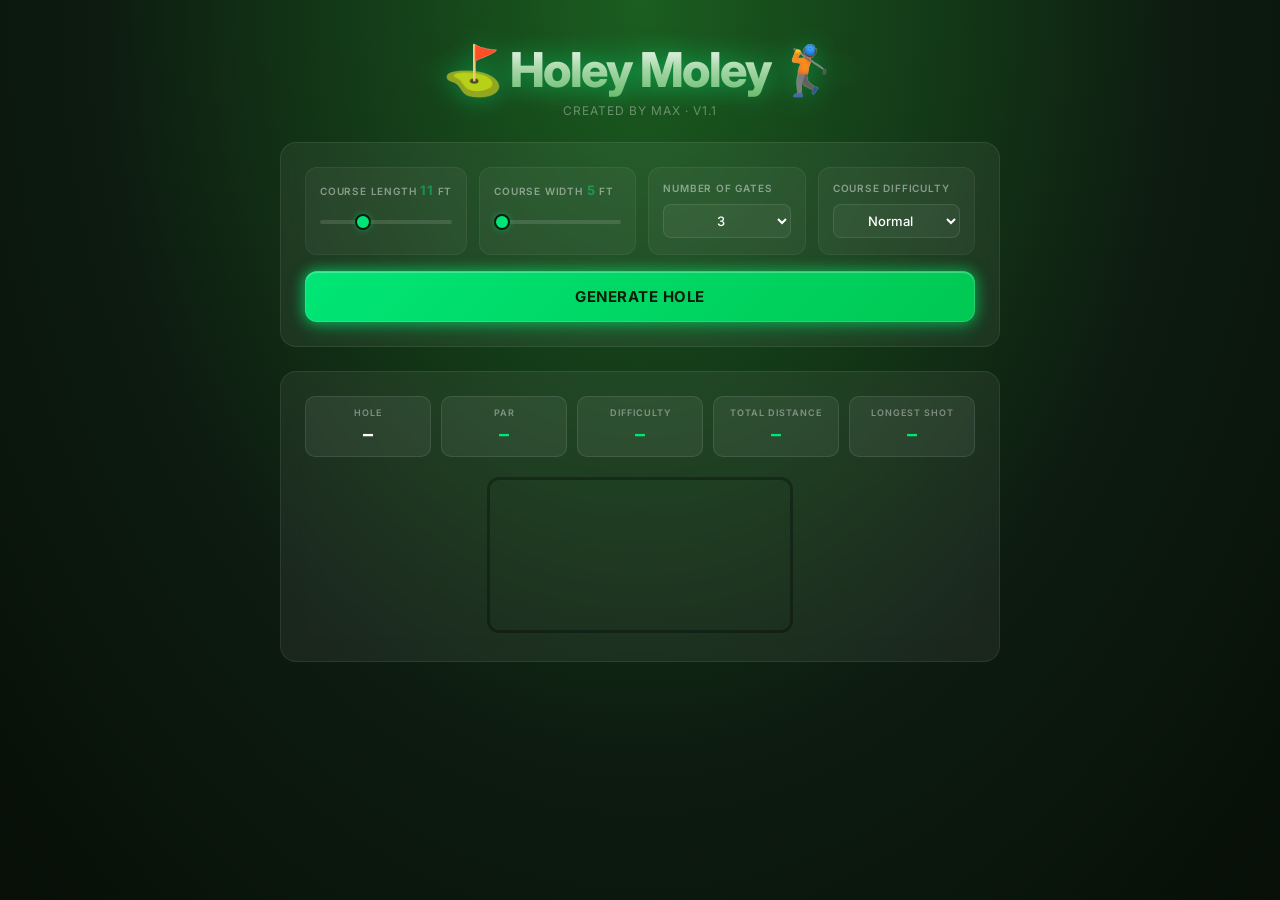
<file: index.html>
<!DOCTYPE html>
<html lang="en">
<head>
  <meta charset="UTF-8">
  <meta name="viewport" content="width=device-width, initial-scale=1.0">
  <title>Holey Moley</title>
  <link rel="icon" href="data:image/svg+xml,<svg xmlns='http://www.w3.org/2000/svg' viewBox='0 0 100 100'><text y='.9em' font-size='90'>⛳</text></svg>">
  <link rel="stylesheet" href="style.css">
</head>
<body>

<div class="container">

  <!-- Header -->
  <div class="title-wrap">
    <div class="title-glow"></div>
    <h1>
      <span class="emoji">⛳</span>
      Holey Moley
      <span class="emoji">🏌️</span>
    </h1>
  </div>
  <div class="subtitle">Created by Max &middot; v1.1</div>

  <!-- Controls -->
  <div class="card">
    <div class="controls-row">
      <div class="control-group">
        <label>Course Length <span id="lengthVal">11</span> ft</label>
        <input id="length" type="range" min="5" max="25" value="11"
               oninput="document.getElementById('lengthVal').textContent=this.value">
      </div>
      <div class="control-group">
        <label>Course Width <span id="widthVal">5</span> ft</label>
        <input id="width" type="range" min="5" max="25" value="5"
               oninput="document.getElementById('widthVal').textContent=this.value">
      </div>
      <div class="control-group">
        <label>Number of Gates</label>
        <select id="gates">
          <option value="0">0</option><option value="1">1</option>
          <option value="2">2</option><option value="3" selected>3</option>
          <option value="4">4</option><option value="5">5</option>
          <option value="6">6</option><option value="7">7</option>
          <option value="8">8</option><option value="9">9</option>
        </select>
      </div>
      <div class="control-group">
        <label>Course Difficulty</label>
        <select id="difficulty" onchange="document.body.classList.toggle('impossible',this.value==='impossible')">
          <option value="easy">Easy</option>
          <option value="normal" selected>Normal</option>
          <option value="hard">Hard</option>
          <option value="impossible">Impossible</option>
        </select>
      </div>
    </div>
    <div class="btn-wrap">
      <div class="btn-glow"></div>
      <button onclick="generate()">Generate Hole</button>
    </div>
  </div>

  <!-- Course Display -->
  <div class="card">
    <div class="stats-row">
      <div class="stat-badge hole-badge"><div class="stat-label">Hole</div><div class="stat-value" id="holeNum">–</div></div>
      <div class="stat-badge"><div class="stat-label">Par</div><div class="stat-value" id="parText">–</div></div>
      <div class="stat-badge"><div class="stat-label">Difficulty</div><div class="stat-value" id="rating">–</div></div>
      <div class="stat-badge"><div class="stat-label">Total Distance</div><div class="stat-value" id="totalDist">–</div></div>
      <div class="stat-badge"><div class="stat-label">Longest Shot</div><div class="stat-value" id="longestShot">–</div></div>
    </div>
    <canvas id="c"></canvas>
  </div>

</div>

<script src="app.js"></script>

</body>
</html>
</file>
<file: style.css>
@import url('https://fonts.googleapis.com/css2?family=Inter:wght@400;500;600;700;800&display=swap');

/* ══ Reset & Base ══ */

* { margin: 0; padding: 0; box-sizing: border-box; }

:root {
  --accent: #00e676;
  --accent-dark: #00c853;
  --accent-light: #69f0ae;
  --accent-glow: rgba(0,230,118,0.4);
  --bg-card: rgba(255,255,255,0.06);
  --bg-input: rgba(255,255,255,0.04);
  --border: rgba(255,255,255,0.08);
  --border-light: rgba(255,255,255,0.1);
  --text: #fff;
  --text-dim: rgba(255,255,255,0.45);
}

body {
  font-family: 'Inter', sans-serif;
  background: radial-gradient(ellipse at top, #1b5e20 0%, #0d1b10 60%, #070f07 100%);
  color: var(--text);
  text-align: center;
  min-height: 100vh;
  padding: 40px 20px;
}

/* ══ Layout ══ */

.container { max-width: 720px; margin: auto; }

/* ══ Title ══ */

.title-wrap { position: relative; display: inline-block; margin-bottom: 2px; }

.title-wrap h1 {
  font-size: 48px;
  font-weight: 800;
  letter-spacing: -1.5px;
  background: linear-gradient(180deg, #fff 0%, #a5d6a7 50%, #66bb6a 100%);
  -webkit-background-clip: text;
  background-clip: text;
  -webkit-text-fill-color: transparent;
  filter: drop-shadow(0 2px 12px var(--accent-glow));
}

.title-wrap h1 .emoji {
  -webkit-text-fill-color: initial;
  background: none;
  filter: none;
}

.title-glow {
  position: absolute; top: 50%; left: 50%;
  transform: translate(-50%, -50%);
  width: 120%; height: 80px;
  background: radial-gradient(ellipse, rgba(0,230,118,0.15) 0%, transparent 70%);
  pointer-events: none;
}

.subtitle {
  font-size: 12px; opacity: 0.35; margin-top: 2px;
  letter-spacing: 1px; text-transform: uppercase;
}

/* ══ Cards ══ */

.card {
  background: var(--bg-card);
  border: 1px solid var(--border);
  border-radius: 16px; padding: 24px; margin-top: 24px;
  backdrop-filter: blur(12px); -webkit-backdrop-filter: blur(12px);
}

/* ══ Controls ══ */

.controls-row { display: grid; grid-template-columns: repeat(4, 1fr); gap: 12px; }

.control-group {
  text-align: left;
  background: var(--bg-input);
  border: 1px solid rgba(255,255,255,0.06);
  border-radius: 12px; padding: 14px 14px 16px;
}

.control-group label {
  display: block; font-size: 10px; font-weight: 600;
  opacity: 0.45; text-transform: uppercase;
  letter-spacing: 0.8px; margin-bottom: 10px; white-space: nowrap;
}

.control-group label span {
  color: var(--accent); opacity: 1; font-size: 13px; font-weight: 700;
}

/* ══ Range Slider ══ */

input[type="range"] {
  -webkit-appearance: none; appearance: none;
  width: 100%; height: 4px; border-radius: 2px;
  background: rgba(255,255,255,0.12); outline: none; cursor: pointer;
}

input[type="range"]::-webkit-slider-thumb {
  -webkit-appearance: none; appearance: none;
  width: 16px; height: 16px; border-radius: 50%;
  background: var(--accent); border: 2px solid #0d1b10;
  box-shadow: 0 0 6px var(--accent-glow);
  cursor: pointer; transition: transform 0.15s, box-shadow 0.15s;
}

input[type="range"]::-moz-range-thumb {
  width: 16px; height: 16px; border-radius: 50%;
  background: var(--accent); border: 2px solid #0d1b10;
  box-shadow: 0 0 6px var(--accent-glow); cursor: pointer;
}

input[type="range"]:hover::-webkit-slider-thumb {
  transform: scale(1.25); box-shadow: 0 0 12px rgba(0,230,118,0.6);
}

/* ══ Select ══ */

select {
  width: 100%; padding: 7px 8px; border-radius: 8px;
  border: 1px solid var(--border-light);
  background: var(--bg-input); color: var(--text);
  font-family: inherit; font-size: 13px; font-weight: 500;
  text-align: center; cursor: pointer;
  transition: border-color 0.2s, background 0.2s;
}

select:hover  { background: rgba(255,255,255,0.1); }
select:focus  { outline: none; border-color: var(--accent); }
select option { background: #1a2e1a; color: var(--text); }

/* ══ Button ══ */

.btn-wrap { position: relative; margin-top: 16px; }

.btn-glow {
  position: absolute; inset: -2px; border-radius: 14px;
  background: linear-gradient(135deg, var(--accent), var(--accent-dark), var(--accent-light), var(--accent));
  background-size: 300% 300%; animation: glow-shift 3s ease infinite;
  filter: blur(6px); opacity: 0.5; z-index: 0; pointer-events: none;
}

.btn-wrap button {
  position: relative; z-index: 1; width: 100%; padding: 15px;
  border-radius: 12px; border: 1px solid rgba(255,255,255,0.15);
  background: linear-gradient(135deg, var(--accent) 0%, var(--accent-dark) 50%, var(--accent) 100%);
  background-size: 200% 200%; animation: btn-shimmer 3s ease infinite;
  color: #0a1f0a; font-family: inherit; font-size: 15px;
  font-weight: 700; letter-spacing: 0.5px; text-transform: uppercase; cursor: pointer;
  box-shadow: 0 4px 20px rgba(0,230,118,0.3), inset 0 1px 0 rgba(255,255,255,0.25);
  transition: transform 0.15s, box-shadow 0.2s;
}

.btn-wrap button:hover {
  transform: translateY(-2px);
  box-shadow: 0 8px 32px rgba(0,230,118,0.45), inset 0 1px 0 rgba(255,255,255,0.3);
}

.btn-wrap button:active {
  transform: translateY(0) scale(0.98);
  box-shadow: 0 2px 12px rgba(0,230,118,0.25);
}

@keyframes glow-shift {
  0%, 100% { background-position: 0% 50%; }
  50%      { background-position: 100% 50%; }
}

@keyframes btn-shimmer {
  0%, 100% { background-position: 0% 50%; }
  50%      { background-position: 100% 50%; }
}

/* ══ Stats Bar ══ */

.stats-row {
  display: flex; justify-content: center;
  gap: 10px; margin-bottom: 20px; flex-wrap: wrap;
}

.stat-badge {
  background: var(--bg-card); border: 1px solid var(--border-light);
  border-radius: 10px; padding: 10px 16px;
  display: flex; flex-direction: column; align-items: center;
  flex: 1; min-width: 80px;
}

.stat-label {
  font-size: 9px; font-weight: 600; text-transform: uppercase;
  letter-spacing: 1px; opacity: 0.4; margin-bottom: 4px; white-space: nowrap;
}

.stat-value { font-size: 20px; font-weight: 700; color: var(--accent); white-space: nowrap; }
.stat-badge.hole-badge .stat-value { color: var(--text); }

/* ══ Canvas ══ */

canvas { border: 3px solid rgba(0,0,0,0.3); border-radius: 12px; }

/* ══ Responsive ══ */

@media (max-width: 600px) {
  .controls-row { grid-template-columns: repeat(2, 1fr); }
  .title-wrap h1 { font-size: 34px; }
}

/* ══ Impossible Theme ══ */

body.impossible {
  background: radial-gradient(ellipse at top, #5e1b1b 0%, #1b0d0d 60%, #0f0707 100%);
}

body.impossible .title-wrap h1 {
  background: linear-gradient(180deg, #fff 0%, #ef9a9a 50%, #e53935 100%);
  -webkit-background-clip: text; background-clip: text;
  -webkit-text-fill-color: transparent;
  filter: drop-shadow(0 2px 12px rgba(229,57,53,0.35));
}

body.impossible .title-glow {
  background: radial-gradient(ellipse, rgba(229,57,53,0.15) 0%, transparent 70%);
}

body.impossible .control-group label span { color: #ef5350; }

body.impossible input[type="range"]::-webkit-slider-thumb {
  background: #ef5350; box-shadow: 0 0 6px rgba(229,57,53,0.4);
}
body.impossible input[type="range"]:hover::-webkit-slider-thumb {
  box-shadow: 0 0 12px rgba(229,57,53,0.6);
}
body.impossible input[type="range"]::-moz-range-thumb {
  background: #ef5350; box-shadow: 0 0 6px rgba(229,57,53,0.4);
}

body.impossible select:focus { border-color: #ef5350; }

body.impossible .btn-glow {
  background: linear-gradient(135deg, #ef5350, #c62828, #ef9a9a, #ef5350);
  background-size: 300% 300%;
}

body.impossible .btn-wrap button {
  background: linear-gradient(135deg, #ef5350 0%, #c62828 50%, #ef5350 100%);
  background-size: 200% 200%;
  box-shadow: 0 4px 20px rgba(229,57,53,0.3), inset 0 1px 0 rgba(255,255,255,0.25);
}

body.impossible .btn-wrap button:hover {
  box-shadow: 0 8px 32px rgba(229,57,53,0.45), inset 0 1px 0 rgba(255,255,255,0.3);
}

body.impossible .stat-value { color: #ef5350; }
body.impossible .stat-badge.hole-badge .stat-value { color: var(--text); }
</file>
